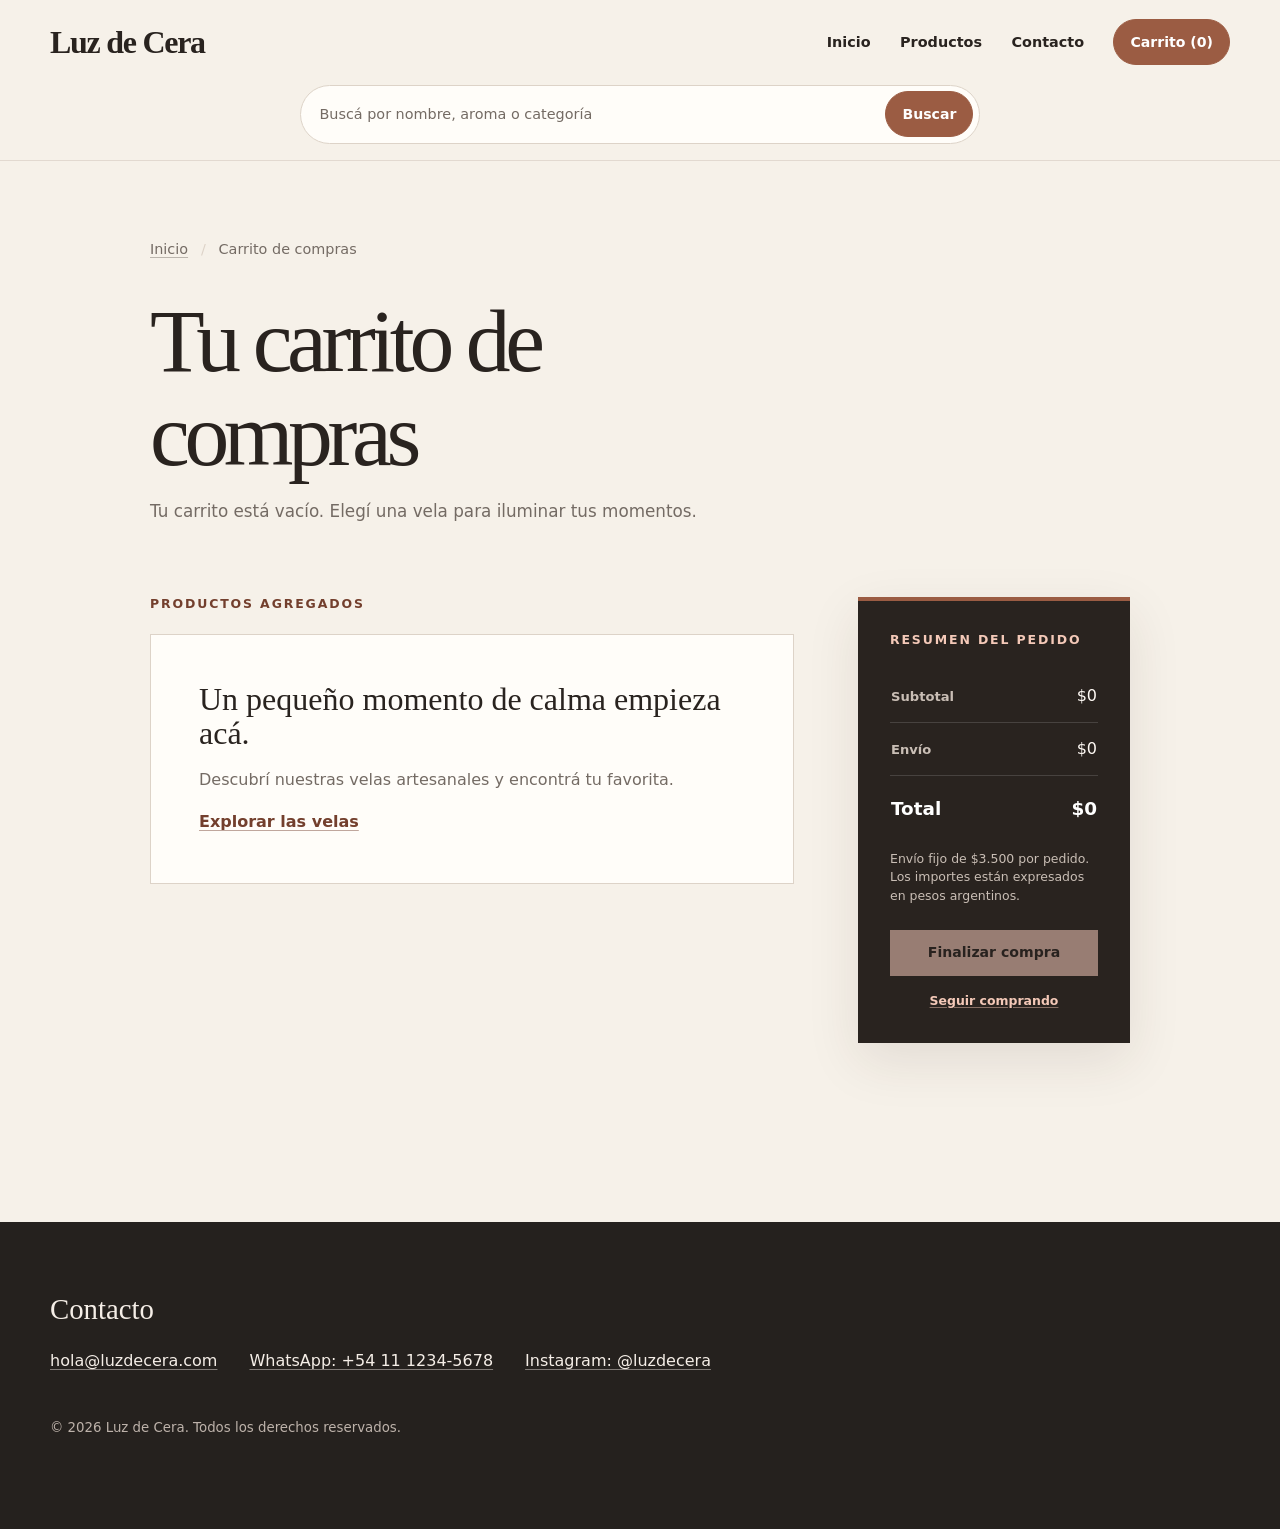
<file: carrito.html>
<!DOCTYPE html>
<html lang="es">
  <head>
    <meta charset="UTF-8">
    <meta name="viewport" content="width=device-width, initial-scale=1.0">
    <meta
      name="description"
      content="Carrito de compras de Luz de Cera con los productos seleccionados y el resumen del pedido."
    >
    <link rel="stylesheet" href="styles/comunes.css">
    <link rel="stylesheet" href="styles/carrito.css">
    <script src="js/carrito.js" type="module"></script>
    <title>Carrito de compras | Luz de Cera</title>
  </head>

  <body class="pagina-carrito">
    <header>
      <a href="index.html" aria-label="Ir al inicio de Luz de Cera">
        <strong>Luz de Cera</strong>
      </a>

      <nav aria-label="Navegación principal">
        <ul>
          <li><a href="index.html">Inicio</a></li>
          <li><a href="index.html#productos">Productos</a></li>
          <li><a href="contacto.html">Contacto</a></li>
          <li>
            <form action="carrito.html" method="get">
              <button type="submit" aria-current="page" data-contador-carrito>Carrito (0)</button>
            </form>
          </li>
        </ul>
      </nav>
      <form class="buscador" role="search" action="busqueda.html" method="get">
        <label class="solo-lectores" for="buscar-productos">Buscar productos</label>
        <input id="buscar-productos" type="search" name="q" placeholder="Buscá por nombre, aroma o categoría" maxlength="120">
        <button type="submit">Buscar</button>
      </form>
    </header>

    <main>
      <nav aria-label="Migas de pan">
        <ol>
          <li><a href="index.html">Inicio</a></li>
          <li aria-current="page">Carrito de compras</li>
        </ol>
      </nav>

      <h1>Tu carrito de compras</h1>
      <p id="cantidad-carrito" aria-live="polite">Cargando tu carrito…</p>
      <noscript><p>Activá JavaScript para administrar tu carrito.</p></noscript>

      <form id="formulario-carrito" action="carrito.html" method="get">
        <section aria-labelledby="titulo-productos-carrito">
          <h2 id="titulo-productos-carrito">Productos agregados</h2>

          <ul id="lista-carrito"></ul>
          <div id="carrito-vacio" hidden>
            <h3>Un pequeño momento de calma empieza acá.</h3>
            <p>Descubrí nuestras velas artesanales y encontrá tu favorita.</p>
            <a href="index.html#productos">Explorar las velas</a>
          </div>
          <p id="estado-carrito" role="status"></p>
        </section>
      </form>

      <section aria-labelledby="titulo-resumen">
        <h2 id="titulo-resumen">Resumen del pedido</h2>
        <table>
          <tbody>
            <tr>
              <th scope="row">Subtotal</th>
              <td id="subtotal-carrito">$0</td>
            </tr>
            <tr>
              <th scope="row">Envío</th>
              <td id="envio-carrito">$0</td>
            </tr>
            <tr>
              <th scope="row">Total</th>
              <td><strong id="total-carrito">$0</strong></td>
            </tr>
          </tbody>
        </table>
        <p>Envío fijo de $3.500 por pedido. Los importes están expresados en pesos argentinos.</p>

        <form id="formulario-compra" action="gracias.html" method="get">
          <button id="finalizar-compra" type="submit" disabled>Finalizar compra</button>
        </form>
        <p><a id="seguir-comprando" href="index.html#productos">Seguir comprando</a></p>
      </section>
    </main>

    <template id="producto-carrito">
      <li>
        <article>
          <h3><a></a></h3>
          <figure><img alt="" width="140" loading="lazy"></figure>
          <p>Precio unitario: <strong data-precio></strong></p>
          <p>
            <label>Cantidad</label>
            <input type="number" min="1" max="10" step="1" required>
          </p>
          <p>Subtotal: <strong data-subtotal></strong></p>
          <button type="button" data-quitar>Quitar producto</button>
        </article>
      </li>
    </template>

    <footer>
      <section aria-labelledby="titulo-contacto">
        <h2 id="titulo-contacto">Contacto</h2>
        <address>
          <ul>
            <li><a href="mailto:hola@luzdecera.com">hola@luzdecera.com</a></li>
            <li><a href="https://wa.me/541112345678">WhatsApp: +54 11 1234-5678</a></li>
            <li><a href="https://www.instagram.com/luzdecera">Instagram: @luzdecera</a></li>
          </ul>
        </address>
      </section>
      <p><small>&copy; 2026 Luz de Cera. Todos los derechos reservados.</small></p>
    </footer>
  </body>
</html>
</file>
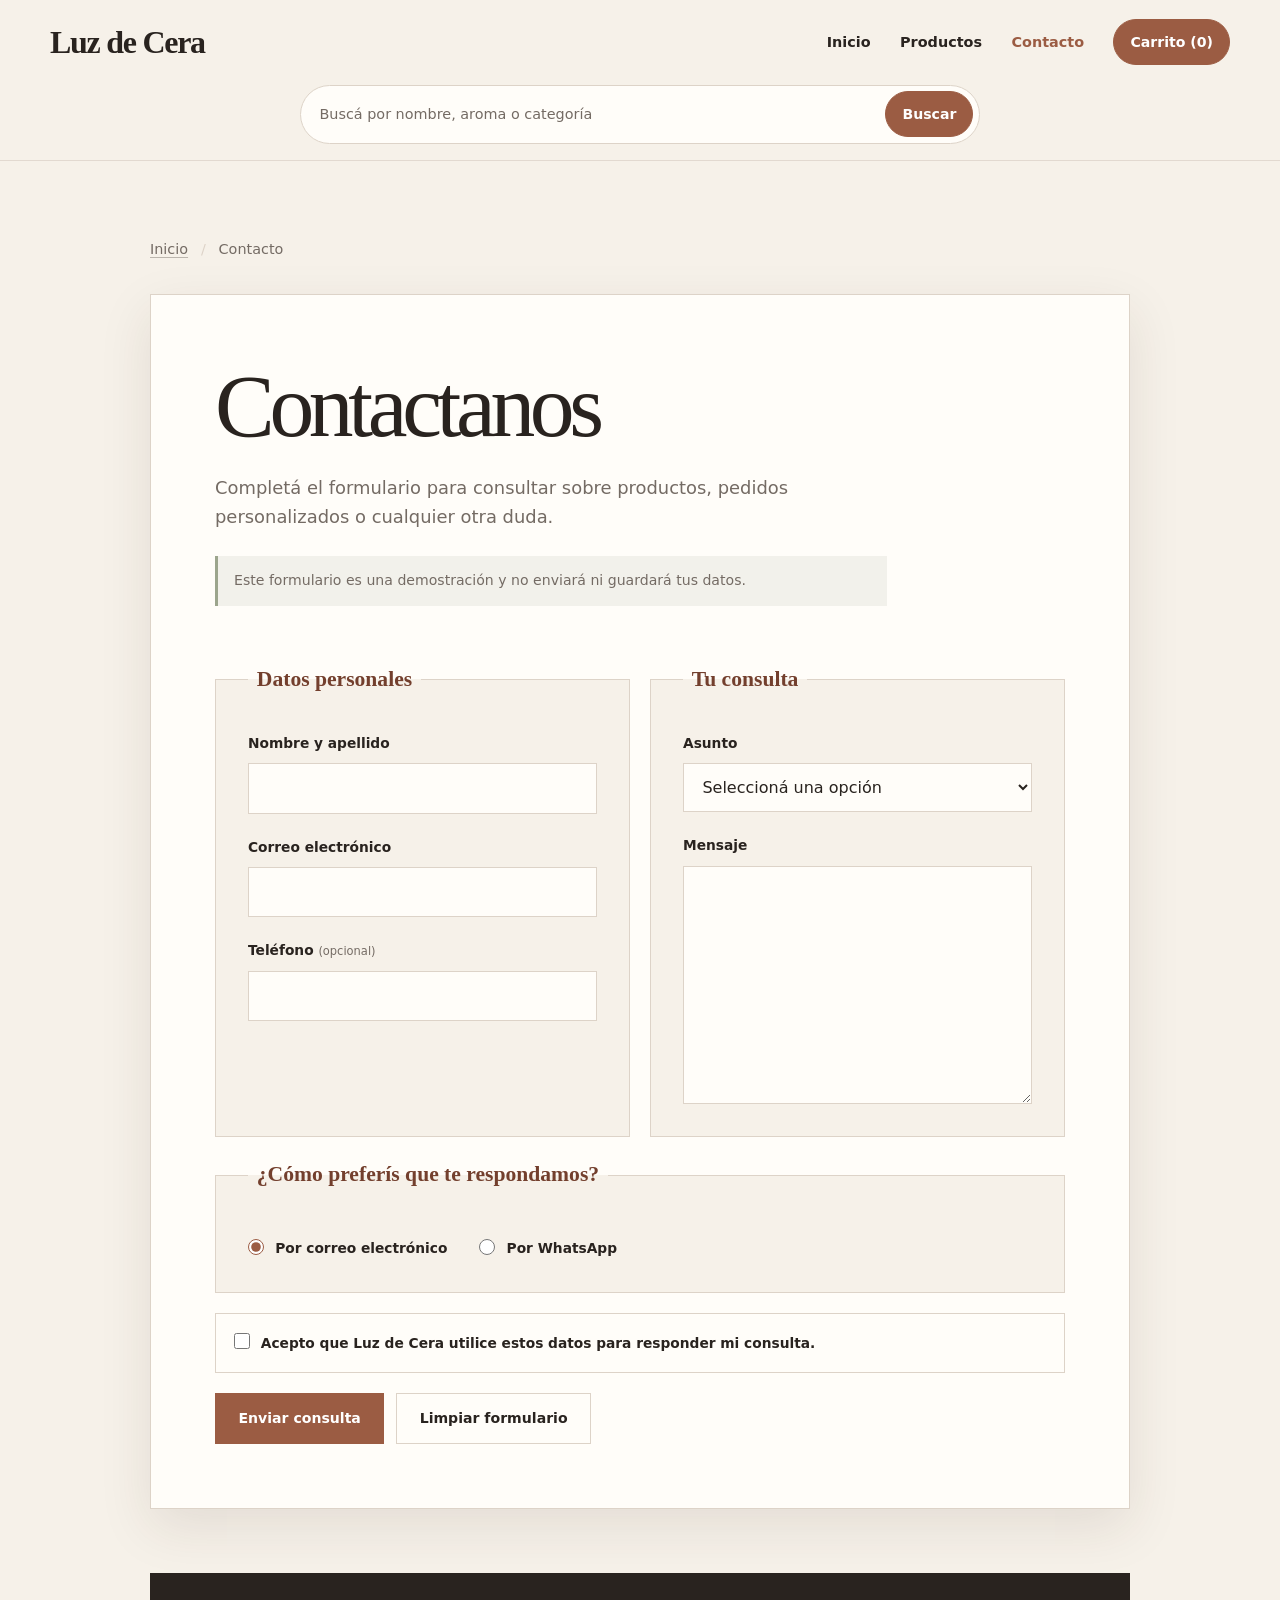
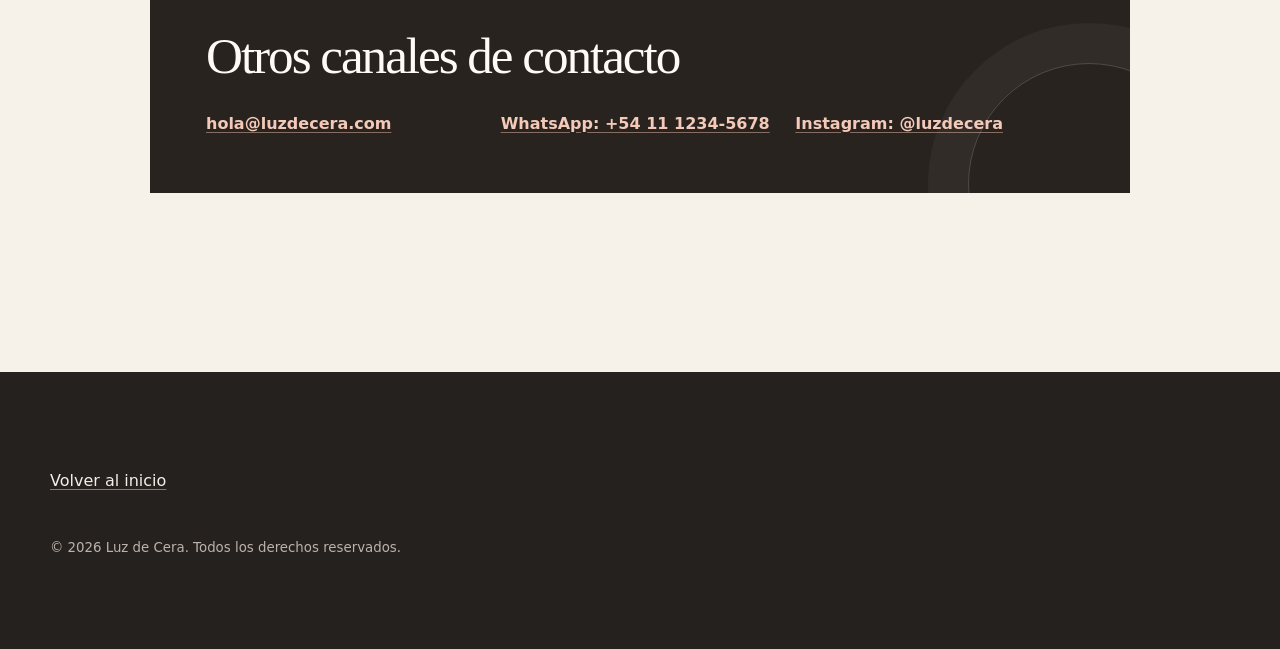
<file: contacto.html>
<!DOCTYPE html>
<html lang="es">
  <head>
    <meta charset="UTF-8">
    <meta name="viewport" content="width=device-width, initial-scale=1.0">
    <meta
      name="description"
      content="Formulario y canales de contacto de la tienda de velas artesanales Luz de Cera."
    >
    <link rel="stylesheet" href="styles/comunes.css">
    <link rel="stylesheet" href="styles/contacto.css">
    <script src="js/carrito-estado.js" type="module"></script>
    <title>Contacto | Luz de Cera</title>
  </head>

  <body class="pagina-contacto">
    <header>
      <a href="index.html" aria-label="Ir al inicio de Luz de Cera">
        <strong>Luz de Cera</strong>
      </a>

      <nav aria-label="Navegación principal">
        <ul>
          <li><a href="index.html">Inicio</a></li>
          <li><a href="index.html#productos">Productos</a></li>
          <li><a href="contacto.html" aria-current="page">Contacto</a></li>
          <li>
            <form action="carrito.html" method="get">
              <button type="submit" data-contador-carrito>Carrito (0)</button>
            </form>
          </li>
        </ul>
      </nav>
      <form class="buscador" role="search" action="busqueda.html" method="get">
        <label class="solo-lectores" for="buscar-productos">Buscar productos</label>
        <input id="buscar-productos" type="search" name="q" placeholder="Buscá por nombre, aroma o categoría" maxlength="120">
        <button type="submit">Buscar</button>
      </form>
    </header>

    <main>
      <nav aria-label="Migas de pan">
        <ol>
          <li><a href="index.html">Inicio</a></li>
          <li aria-current="page">Contacto</li>
        </ol>
      </nav>

      <section aria-labelledby="titulo-contacto">
        <h1 id="titulo-contacto">Contactanos</h1>
        <p>
          Completá el formulario para consultar sobre productos, pedidos
          personalizados o cualquier otra duda.
        </p>
        <p id="aviso-formulario">
          Este formulario es una demostración y no enviará ni guardará tus datos.
        </p>

        <form id="formulario-contacto" action="#formulario-contacto" method="get" aria-describedby="aviso-formulario">
          <fieldset>
            <legend>Datos personales</legend>

            <p>
              <label>
                Nombre y apellido
                <input
                  type="text"
                  name="nombre"
                  autocomplete="name"
                  minlength="2"
                  maxlength="80"
                  required
                >
              </label>
            </p>

            <p>
              <label
                >Correo electrónico
                <input
                  type="email"
                  name="correo"
                  autocomplete="email"
                  maxlength="120"
                  required
                >
              </label>
            </p>

            <p>
              <label
                >Teléfono <small>(opcional)</small>
                <input
                  type="tel"
                  name="telefono"
                  autocomplete="tel"
                  maxlength="30"
                >
              </label>
            </p>
          </fieldset>

          <fieldset>
            <legend>Tu consulta</legend>

            <p>
              <label for="asunto">Asunto</label>
              <select id="asunto" name="asunto" required>
                <option value="" selected disabled>Seleccioná una opción</option>
                <option value="producto">Consulta sobre un producto</option>
                <option value="pedido">Estado de un pedido</option>
                <option value="personalizado">Pedido personalizado</option>
                <option value="mayorista">Compra mayorista</option>
                <option value="otro">Otro</option>
              </select>
            </p>

            <p>
              <label for="mensaje">Mensaje</label>
              <textarea
                id="mensaje"
                name="mensaje"
                rows="8"
                minlength="10"
                maxlength="1000"
                required
              ></textarea>
            </p>
          </fieldset>

          <fieldset>
            <legend>¿Cómo preferís que te respondamos?</legend>

            <label>
              <input type="radio" name="respuesta" value="correo" checked>
              Por correo electrónico
            </label>

            <label>
              <input type="radio" name="respuesta" value="whatsapp">
              Por WhatsApp
            </label>
          </fieldset>

          <p>
            <label>
              <input type="checkbox" name="acepta-contacto" required>
              Acepto que Luz de Cera utilice estos datos para responder mi consulta.
            </label>
          </p>

          <p>
            <button type="submit">Enviar consulta</button>
            <button type="reset">Limpiar formulario</button>
          </p>
        </form>
      </section>

      <section aria-labelledby="titulo-otros-canales">
        <h2 id="titulo-otros-canales">Otros canales de contacto</h2>
        <address>
          <ul>
            <li><a href="mailto:hola@luzdecera.com">hola@luzdecera.com</a></li>
            <li><a href="https://wa.me/541112345678">WhatsApp: +54 11 1234-5678</a></li>
            <li><a href="https://www.instagram.com/luzdecera">Instagram: @luzdecera</a></li>
          </ul>
        </address>
      </section>
    </main>

    <footer>
      <nav aria-label="Navegación del pie de página">
        <a href="index.html">Volver al inicio</a>
      </nav>
      <p><small>&copy; 2026 Luz de Cera. Todos los derechos reservados.</small></p>
    </footer>
  </body>
</html>
</file>
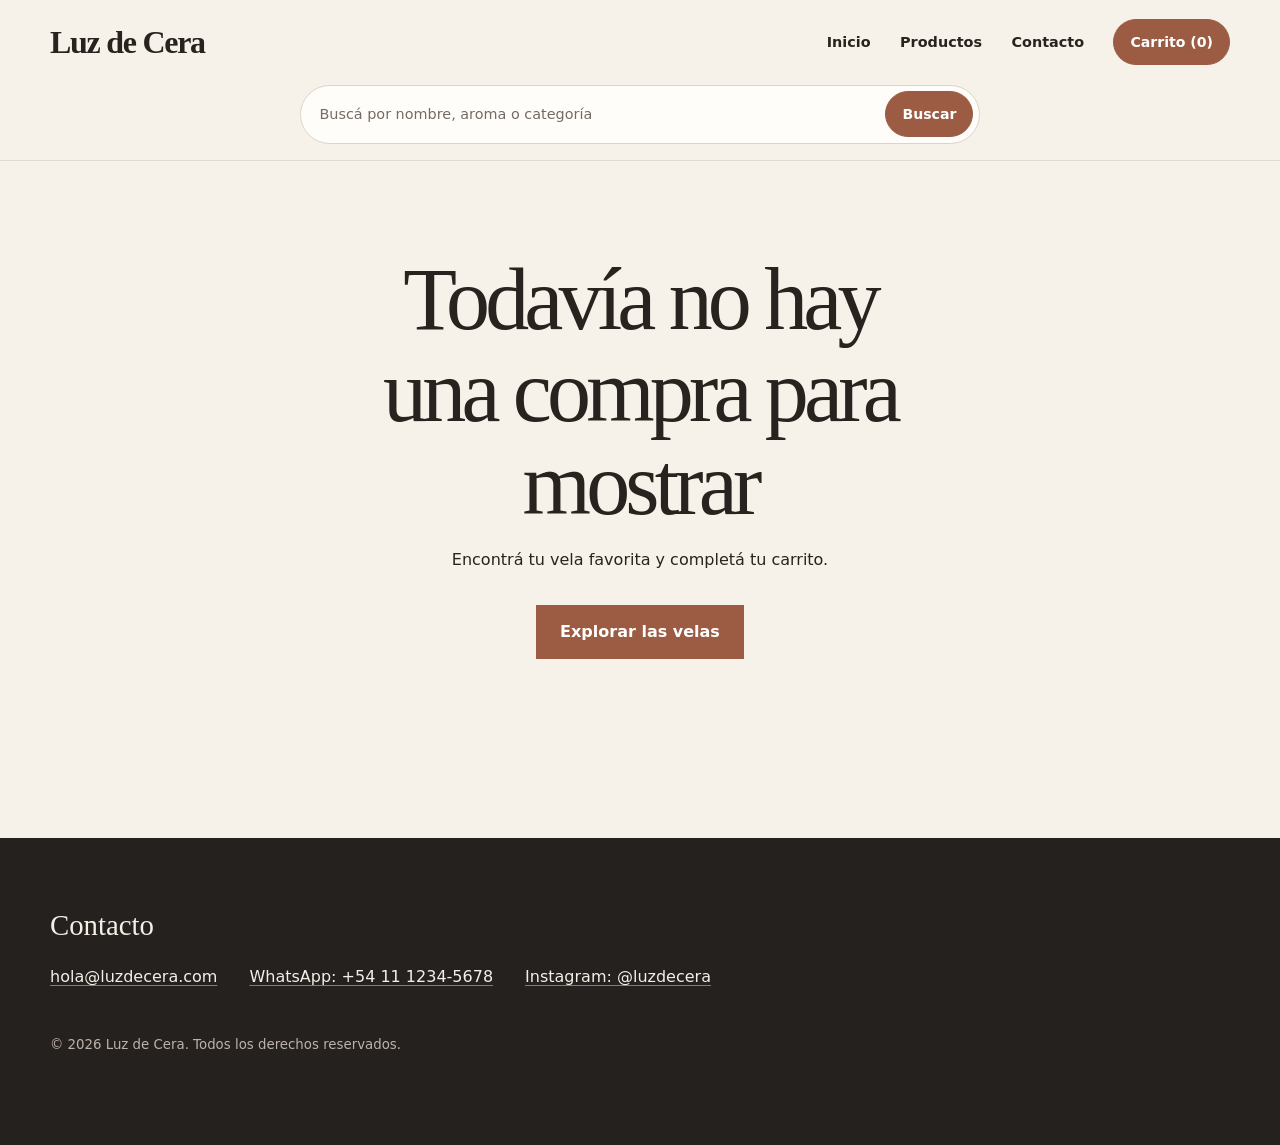
<file: gracias.html>
<!DOCTYPE html>
<html lang="es">
  <head>
    <meta charset="UTF-8">
    <meta name="viewport" content="width=device-width, initial-scale=1.0">
    <meta name="description" content="Gracias por elegir las velas artesanales de Luz de Cera.">
    <link rel="stylesheet" href="styles/comunes.css">
    <link rel="stylesheet" href="styles/gracias.css">
    <script src="js/gracias.js" type="module"></script>
    <title>Gracias por tu compra | Luz de Cera</title>
  </head>
  <body class="pagina-gracias">
    <header>
      <a href="index.html" aria-label="Ir al inicio de Luz de Cera"><strong>Luz de Cera</strong></a>
      <nav aria-label="Navegación principal">
        <ul>
          <li><a href="index.html">Inicio</a></li>
          <li><a href="index.html#productos">Productos</a></li>
          <li><a href="contacto.html">Contacto</a></li>
          <li>
            <form action="carrito.html" method="get">
              <button type="submit" data-contador-carrito>Carrito (0)</button>
            </form>
          </li>
        </ul>
      </nav>
      <form class="buscador" role="search" action="busqueda.html" method="get">
        <label class="solo-lectores" for="buscar-productos">Buscar productos</label>
        <input id="buscar-productos" type="search" name="q" placeholder="Buscá por nombre, aroma o categoría" maxlength="120">
        <button type="submit">Buscar</button>
      </form>
    </header>
    <main>
      <noscript><p>Activá JavaScript para ver el resumen de tu compra.</p></noscript>
      <section id="compra-completada" aria-labelledby="titulo-gracias" hidden>
        <span class="sello-compra" aria-hidden="true">✓</span>
        <p class="etiqueta-gracias">Hecho a mano, elegido por vos</p>
        <h1 id="titulo-gracias">¡Gracias por tu compra!</h1>
        <p class="mensaje-gracias">Que esta pequeña luz llene tus días de calma.<br>Gracias por elegir Luz de Cera.</p>
        <section class="resumen-compra" aria-labelledby="titulo-compra">
          <h2 id="titulo-compra">Tu compra</h2>
          <p id="fecha-compra"></p>
          <ul id="productos-compra"></ul>
          <dl>
            <div><dt>Subtotal</dt><dd id="subtotal-compra"></dd></div>
            <div><dt>Envío</dt><dd id="envio-compra"></dd></div>
            <div class="total-compra"><dt>Total</dt><dd id="total-compra"></dd></div>
          </dl>
        </section>
        <p class="nota-compra">Compra de demostración: no se realizó ningún cobro.</p>
        <a class="volver-tienda" href="index.html#productos">Volver a la tienda <span aria-hidden="true">→</span></a>
      </section>
      <section id="sin-compra" hidden>
        <h1>Todavía no hay una compra para mostrar</h1>
        <p>Encontrá tu vela favorita y completá tu carrito.</p>
        <a class="volver-tienda" href="index.html#productos">Explorar las velas</a>
      </section>
    </main>
    <footer>
      <h2>Contacto</h2>
      <address>
        <ul>
          <li><a href="mailto:hola@luzdecera.com">hola@luzdecera.com</a></li>
          <li><a href="https://wa.me/541112345678">WhatsApp: +54 11 1234-5678</a></li>
          <li><a href="https://www.instagram.com/luzdecera">Instagram: @luzdecera</a></li>
        </ul>
      </address>
      <p><small>&copy; 2026 Luz de Cera. Todos los derechos reservados.</small></p>
    </footer>
  </body>
</html>
</file>
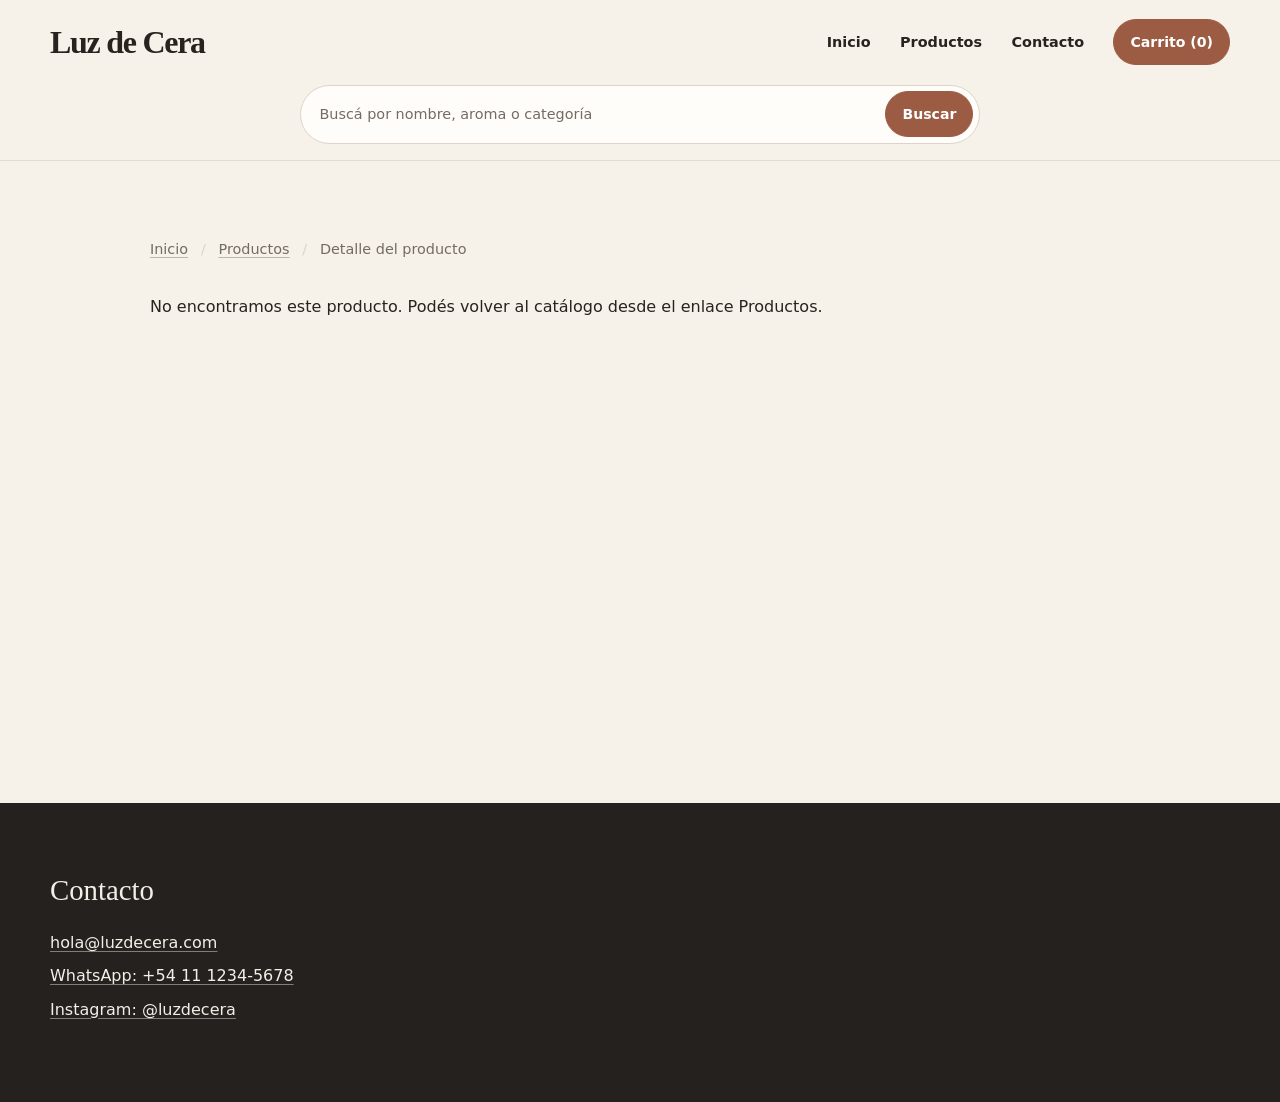
<file: producto.html>
<!DOCTYPE html>
<html lang="es">
  <head>
    <meta charset="UTF-8">
    <meta name="viewport" content="width=device-width, initial-scale=1.0">
    <meta name="description" content="Descubrí las velas artesanales de Luz de Cera.">
    <link rel="stylesheet" href="styles/comunes.css">
    <link rel="stylesheet" href="styles/producto.css">
    <script src="js/producto.js" type="module"></script>
    <title>Producto | Luz de Cera</title>
  </head>
  <body class="pagina-producto">
    <header>
      <a href="index.html"><strong>Luz de Cera</strong></a>
      <nav aria-label="Navegación principal">
        <ul>
          <li><a href="index.html">Inicio</a></li>
          <li><a href="index.html#productos">Productos</a></li>
          <li><a href="contacto.html">Contacto</a></li>
          <li>
            <form action="carrito.html" method="get">
              <button type="submit" data-contador-carrito>Carrito (0)</button>
            </form>
          </li>
        </ul>
      </nav>
      <form class="buscador" role="search" action="busqueda.html" method="get">
        <label class="solo-lectores" for="buscar-productos">Buscar productos</label>
        <input id="buscar-productos" type="search" name="q" placeholder="Buscá por nombre, aroma o categoría" maxlength="120">
        <button type="submit">Buscar</button>
      </form>
    </header>
    <main>
      <nav aria-label="Migas de pan">
        <ol>
          <li><a href="index.html">Inicio</a></li>
          <li><a id="categoria-producto" href="index.html#productos">Productos</a></li>
          <li id="miga-producto" aria-current="page">Detalle del producto</li>
        </ol>
      </nav>
      <p id="estado-producto" role="status">Cargando producto…</p>
      <button id="reintentar-producto" type="button" hidden>Reintentar</button>
      <noscript><p>Activá JavaScript para consultar este producto.</p></noscript>
      <article id="detalle-producto" aria-busy="true" hidden>
        <h1 id="nombre-producto"></h1>
        <section aria-labelledby="titulo-fotos">
          <h2 id="titulo-fotos">Fotos</h2>
          <figure>
            <img id="imagen-producto" alt="" width="220">
            <figcaption id="credito-producto" hidden></figcaption>
          </figure>
        </section>
        <section aria-labelledby="titulo-descripcion">
          <h2 id="titulo-descripcion">Descripción</h2>
          <p id="descripcion-producto"></p>
          <dl>
            <dt>Precio</dt>
            <dd><strong id="precio-producto"></strong></dd>
            <dt>Disponibilidad</dt>
            <dd id="disponibilidad-producto"></dd>
          </dl>
        </section>
        <form id="agregar-producto" action="carrito.html" method="get">
          <input id="id-producto" type="hidden" name="producto">
          <label for="cantidad-producto">Cantidad</label>
          <input id="cantidad-producto" name="cantidad" type="number" min="1" max="10" value="1" required>
          <button type="submit">Agregar al carrito</button>
          <p id="estado-agregar" role="status"></p>
        </form>
        <p><a id="whatsapp-producto">Pedir por WhatsApp</a></p>
        <p><a id="volver-categoria" href="index.html#productos">Volver a los productos</a></p>
      </article>
    </main>
    <footer id="contacto">
      <h2>Contacto</h2>
      <address>
        <p><a href="mailto:hola@luzdecera.com">hola@luzdecera.com</a></p>
        <p><a href="https://wa.me/541112345678">WhatsApp: +54 11 1234-5678</a></p>
        <p><a href="https://www.instagram.com/luzdecera">Instagram: @luzdecera</a></p>
      </address>
    </footer>
  </body>
</html>
</file>
<file: styles/comunes.css>
:root {
  color-scheme: light;
  --color-canvas: #f6f1e9;
  --color-surface: #fffdf9;
  --color-ink: #29231f;
  --color-muted: #746b64;
  --color-accent: #9b5c43;
  --color-accent-dark: #733f2d;
  --color-sage: #9ca58d;
  --color-line: #ddd3c8;
  --color-footer: #25211e;
  --font-display: "Iowan Old Style", "Palatino Linotype", Palatino, Georgia, serif;
  --font-body: Inter, ui-sans-serif, system-ui, -apple-system, BlinkMacSystemFont, "Segoe UI", sans-serif;
  --shadow-soft: 0 18px 50px rgb(62 44 32 / 10%);
}

* {
  box-sizing: border-box;
}

[hidden] {
  display: none !important;
}

button:disabled {
  opacity: 0.55;
  cursor: not-allowed;
  transform: none;
}

.estado-agregar {
  color: var(--color-accent-dark);
  font-size: 0.85rem;
}

.estado-agregar:empty {
  display: none;
}

html {
  scroll-behavior: smooth;
}

body {
  margin: 0;
  background: var(--color-canvas);
  color: var(--color-ink);
  font-family: var(--font-body);
  font-size: 1rem;
  line-height: 1.65;
}

img {
  display: block;
  max-width: 100%;
}

a {
  color: inherit;
  text-decoration-color: color-mix(in srgb, currentColor 45%, transparent);
  text-underline-offset: 0.2em;
  transition: color 160ms ease, text-decoration-color 160ms ease;
}

a:hover {
  color: var(--color-accent);
  text-decoration-color: currentColor;
}

button,
input,
select,
textarea {
  font: inherit;
}

button {
  border: 1px solid var(--color-accent);
  border-radius: 999px;
  padding: 0.65rem 1rem;
  background: var(--color-accent);
  color: #fff;
  cursor: pointer;
  font-size: 0.88rem;
  font-weight: 700;
  transition: background 160ms ease, border-color 160ms ease, transform 160ms ease;
}

button:hover {
  border-color: var(--color-accent-dark);
  background: var(--color-accent-dark);
  transform: translateY(-1px);
}

a:focus-visible,
button:focus-visible,
input:focus-visible,
select:focus-visible,
textarea:focus-visible {
  outline: 3px solid color-mix(in srgb, var(--color-accent) 45%, transparent);
  outline-offset: 3px;
}

header {
  position: sticky;
  z-index: 10;
  top: 0;
  display: grid;
  grid-template-columns: auto 1fr;
  align-items: center;
  gap: 1rem 2rem;
  padding: 1rem max(1.25rem, calc((100vw - 1180px) / 2));
  border-bottom: 1px solid rgb(117 93 75 / 16%);
  background: rgb(246 241 233 / 92%);
  backdrop-filter: blur(14px);
}

header > a {
  text-decoration: none;
}

header > a strong {
  font-family: var(--font-display);
  font-size: clamp(1.5rem, 3vw, 2rem);
  font-weight: 600;
  letter-spacing: -0.04em;
}

header nav {
  justify-self: end;
}

header nav ul {
  display: flex;
  flex-wrap: wrap;
  align-items: center;
  justify-content: flex-end;
  gap: clamp(0.8rem, 2.3vw, 2rem);
  margin: 0;
  padding: 0;
  list-style: none;
}

header nav a {
  text-decoration: none;
  font-size: 0.9rem;
  font-weight: 650;
}

header nav a[aria-current="page"] {
  color: var(--color-accent);
}

header nav form {
  margin: 0;
}

header nav button {
  white-space: nowrap;
}

.solo-lectores {
  position: absolute;
  width: 1px;
  height: 1px;
  padding: 0;
  overflow: hidden;
  clip-path: inset(50%);
  white-space: nowrap;
}

.buscador {
  display: flex;
  grid-column: 1 / -1;
  justify-self: center;
  gap: 0.5rem;
  width: min(100%, 680px);
  margin: 0;
  padding: 0.35rem;
  border: 1px solid var(--color-line);
  border-radius: 999px;
  background: var(--color-surface);
}

.buscador input {
  flex: 1;
  min-width: 0;
  width: 100%;
  padding: 0.55rem 0.8rem;
  border: 0;
  border-radius: 999px;
  background: transparent;
  color: var(--color-ink);
  font-size: 0.9rem;
}

.buscador input::placeholder {
  color: var(--color-muted);
}

.buscador button {
  flex-shrink: 0;
}

body:not(.pagina-inicio) main {
  width: min(100% - 2.5rem, 980px);
  min-height: 60vh;
  margin-inline: auto;
  padding-block: clamp(2.5rem, 6vw, 5rem);
}

body:not(.pagina-inicio) main > nav:first-child {
  margin-bottom: 2rem;
  color: var(--color-muted);
  font-size: 0.9rem;
}

body:not(.pagina-inicio) main > nav:first-child ol {
  display: flex;
  flex-wrap: wrap;
  gap: 0.35rem 0.8rem;
  margin: 0;
  padding: 0;
  list-style: none;
}

body:not(.pagina-inicio) main > nav:first-child li:not(:last-child)::after {
  margin-left: 0.8rem;
  content: "/";
  color: var(--color-line);
}

h1,
h2,
h3,
h4 {
  font-family: var(--font-display);
  line-height: 1.05;
}

footer {
  margin-top: clamp(4rem, 8vw, 7rem);
  padding: clamp(2.5rem, 6vw, 4.5rem) max(1.25rem, calc((100vw - 1180px) / 2));
  background: var(--color-footer);
  color: #f5eee7;
}

footer h2 {
  margin-top: 0;
  font-size: 1.8rem;
  font-weight: 500;
}

footer address {
  font-style: normal;
}

footer address ul {
  display: flex;
  flex-wrap: wrap;
  gap: 0.75rem 2rem;
  padding: 0;
  list-style: none;
}

footer address p {
  margin-block: 0.45rem;
}

footer nav {
  margin-top: 1.5rem;
}

footer > p:last-child {
  margin-top: 2.5rem;
  color: #bdb2aa;
}

@media (max-width: 820px) {
  header {
    position: static;
    grid-template-columns: 1fr;
    justify-items: center;
    gap: 0.75rem;
  }

  header nav {
    justify-self: stretch;
  }

  header nav ul {
    justify-content: center;
  }
}

@media (max-width: 560px) {
  header {
    padding-block: 0.75rem 1rem;
  }

  header nav ul {
    gap: 0.55rem 1rem;
  }

  header nav a {
    font-size: 0.8rem;
  }

  header nav button {
    padding: 0.5rem 0.75rem;
    font-size: 0.78rem;
  }

  footer address ul {
    display: grid;
  }
}

@media (prefers-reduced-motion: reduce) {
  html {
    scroll-behavior: auto;
  }

  *,
  *::before,
  *::after {
    transition-duration: 0.01ms !important;
  }
}
</file>
<file: styles/carrito.css>
.pagina-carrito main {
  display: grid;
  grid-template-columns: minmax(0, 1fr) minmax(17rem, 0.38fr);
  gap: 0 clamp(2rem, 5vw, 4.5rem);
  width: min(100% - 2.5rem, 1180px);
}

.pagina-carrito main > nav:first-child,
.pagina-carrito main > h1,
.pagina-carrito main > h1 + p {
  grid-column: 1 / -1;
}

.pagina-carrito main > nav:first-child {
  margin-bottom: clamp(2rem, 5vw, 3.5rem);
}

.pagina-carrito main > h1 {
  max-width: 11ch;
  margin: 0;
  font-size: clamp(3.25rem, 7vw, 6rem);
  font-weight: 500;
  letter-spacing: -0.06em;
}

.pagina-carrito main > h1 + p {
  margin: 1rem 0 clamp(2.5rem, 6vw, 4.5rem);
  color: var(--color-muted);
  font-size: 1.05rem;
}

.pagina-carrito main > form {
  min-width: 0;
}

.pagina-carrito main > form > section > h2,
.pagina-carrito main > section:last-child > h2 {
  margin: 0 0 1.5rem;
  color: var(--color-accent-dark);
  font-family: var(--font-body);
  font-size: 0.78rem;
  font-weight: 800;
  letter-spacing: 0.15em;
  text-transform: uppercase;
}

.pagina-carrito main > form ul {
  display: grid;
  gap: 1rem;
  margin: 0;
  padding: 0;
  list-style: none;
}

.pagina-carrito main > form article {
  display: grid;
  grid-template-columns: 8rem minmax(0, 1fr) auto;
  align-items: start;
  gap: 0.35rem 1.5rem;
  padding: 1.25rem;
  border: 1px solid var(--color-line);
  background: var(--color-surface);
}

.pagina-carrito main > form article h3 {
  grid-column: 2;
  grid-row: 1;
  margin: 0 0 0.35rem;
  font-size: clamp(1.45rem, 3vw, 2rem);
  font-weight: 500;
  letter-spacing: -0.035em;
}

.pagina-carrito main > form article h3 a {
  text-decoration: none;
}

.pagina-carrito main > form article figure {
  grid-column: 1;
  grid-row: 1 / span 4;
  margin: 0;
  overflow: hidden;
  background: #e5ddd2;
}

.pagina-carrito main > form article figure img {
  width: 100%;
  aspect-ratio: 1;
  object-fit: cover;
  filter: saturate(0.88) contrast(0.97);
}

.pagina-carrito main > form article figcaption {
  padding: 0.5rem 0.6rem;
  color: var(--color-muted);
  font-size: 0.65rem;
  line-height: 1.35;
}

.pagina-carrito main > form article > p {
  grid-column: 2;
  margin: 0;
  color: var(--color-muted);
  font-size: 0.86rem;
}

.pagina-carrito main > form article > p strong {
  color: var(--color-ink);
}

.pagina-carrito main > form article > p:nth-of-type(2) {
  display: flex;
  align-items: center;
  gap: 0.65rem;
  margin-block: 0.3rem;
}

.pagina-carrito main > form article input[type="number"] {
  width: 4.5rem;
  padding: 0.45rem 0.5rem;
  border: 1px solid var(--color-line);
  border-radius: 0;
  background: var(--color-canvas);
  color: var(--color-ink);
  text-align: center;
}

.pagina-carrito main > form article > button {
  grid-column: 3;
  grid-row: 1;
  border-color: var(--color-line);
  border-radius: 0;
  padding: 0.5rem 0.7rem;
  background: transparent;
  color: var(--color-muted);
  font-size: 0.72rem;
}

.pagina-carrito main > form article > button:hover {
  border-color: var(--color-accent);
  color: var(--color-accent-dark);
}

.pagina-carrito main > form > section > p:last-child {
  margin: 1.25rem 0 0;
}

.pagina-carrito main > form > section > p:last-child button {
  border-radius: 0;
  padding: 0.75rem 1.25rem;
}

.pagina-carrito main > section:last-child {
  position: sticky;
  top: 10rem;
  align-self: start;
  padding: clamp(1.5rem, 3vw, 2rem);
  border-top: 4px solid var(--color-accent);
  background: var(--color-ink);
  color: #fffaf5;
  box-shadow: var(--shadow-soft);
}

.pagina-carrito main > section:last-child > h2 {
  color: #f4c9b8;
}

.pagina-carrito main > section:last-child table {
  width: 100%;
  border-collapse: collapse;
  font-variant-numeric: tabular-nums;
}

.pagina-carrito main > section:last-child th,
.pagina-carrito main > section:last-child td {
  padding-block: 0.8rem;
  border-bottom: 1px solid rgb(255 255 255 / 14%);
}

.pagina-carrito main > section:last-child th {
  color: #c9beb5;
  text-align: left;
  font-size: 0.82rem;
  font-weight: 600;
}

.pagina-carrito main > section:last-child td {
  text-align: right;
}

.pagina-carrito main > section:last-child tr:last-child th,
.pagina-carrito main > section:last-child tr:last-child td {
  padding-top: 1.1rem;
  border-bottom: 0;
  color: #fff;
  font-size: 1.15rem;
}

.pagina-carrito main > section:last-child > p {
  color: #c9beb5;
  font-size: 0.78rem;
  line-height: 1.5;
}

.pagina-carrito main > section:last-child > form {
  margin-top: 1.5rem;
}

.pagina-carrito main > section:last-child > form button {
  width: 100%;
  border-color: #f4c9b8;
  border-radius: 0;
  background: #f4c9b8;
  color: var(--color-ink);
}

.pagina-carrito main > section:last-child > form button:hover {
  border-color: #fff;
  background: #fff;
}

.pagina-carrito main > section:last-child > p:last-child {
  margin: 1rem 0 0;
  text-align: center;
}

.pagina-carrito main > section:last-child > p:last-child a {
  color: #f4c9b8;
  font-weight: 700;
}

#carrito-vacio {
  padding: clamp(1.5rem, 4vw, 3rem);
  border: 1px solid var(--color-line);
  background: var(--color-surface);
}

#carrito-vacio h3 {
  margin: 0;
  font-size: 2rem;
  font-weight: 500;
}

#carrito-vacio p,
#estado-carrito {
  color: var(--color-muted);
}

#carrito-vacio a {
  color: var(--color-accent-dark);
  font-weight: 700;
}

#estado-carrito:empty {
  display: none;
}

@media (max-width: 900px) {
  .pagina-carrito main {
    grid-template-columns: 1fr;
  }

  .pagina-carrito main > nav:first-child,
  .pagina-carrito main > h1,
  .pagina-carrito main > h1 + p {
    grid-column: auto;
  }

  .pagina-carrito main > section:last-child {
    position: static;
    margin-top: 3rem;
  }
}

@media (max-width: 620px) {
  .pagina-carrito main {
    width: min(100% - 1.5rem, 1180px);
    padding-top: 2rem;
  }

  .pagina-carrito main > h1 {
    font-size: clamp(3rem, 15vw, 4.25rem);
  }

  .pagina-carrito main > form article {
    grid-template-columns: 5.5rem minmax(0, 1fr);
    gap: 0.75rem 1rem;
    padding: 1rem;
  }

  .pagina-carrito main > form article figure {
    grid-column: 1;
    grid-row: 1;
  }

  .pagina-carrito main > form article figcaption {
    display: none;
  }

  .pagina-carrito main > form article h3 {
    grid-column: 2;
    align-self: center;
    margin: 0;
  }

  .pagina-carrito main > form article > p,
  .pagina-carrito main > form article > button {
    grid-column: 1 / -1;
    grid-row: auto;
  }

  .pagina-carrito main > form article > button {
    margin-top: 0.25rem;
  }
}
</file>
<file: styles/contacto.css>
.pagina-contacto main {
  width: min(100% - 2.5rem, 1080px);
}

.pagina-contacto main > section:first-of-type {
  padding: clamp(2rem, 5vw, 4.5rem);
  border: 1px solid var(--color-line);
  background: var(--color-surface);
  box-shadow: var(--shadow-soft);
}

.pagina-contacto main > section:first-of-type > h1 {
  max-width: 10ch;
  margin: 0 0 1.25rem;
  font-size: clamp(3.25rem, 7vw, 6rem);
  font-weight: 500;
  letter-spacing: -0.06em;
}

.pagina-contacto main > section:first-of-type > p {
  max-width: 42rem;
  color: var(--color-muted);
  font-size: clamp(1rem, 1.8vw, 1.12rem);
}

.pagina-contacto #aviso-formulario {
  margin-block: 1.5rem 0;
  padding: 0.85rem 1rem;
  border-left: 3px solid var(--color-sage);
  background: color-mix(in srgb, var(--color-sage) 13%, transparent);
  font-size: 0.88rem;
}

.pagina-contacto #formulario-contacto {
  display: grid;
  grid-template-columns: repeat(2, minmax(0, 1fr));
  gap: 1.25rem;
  margin-top: clamp(2rem, 5vw, 3.5rem);
}

.pagina-contacto #formulario-contacto fieldset {
  min-width: 0;
  margin: 0;
  padding: clamp(1.25rem, 3vw, 2rem);
  border: 1px solid var(--color-line);
  background: var(--color-canvas);
}

.pagina-contacto #formulario-contacto fieldset:nth-of-type(3),
.pagina-contacto #formulario-contacto > p {
  grid-column: 1 / -1;
}

.pagina-contacto #formulario-contacto legend {
  padding-inline: 0.55rem;
  color: var(--color-accent-dark);
  font-family: var(--font-display);
  font-size: 1.35rem;
  font-weight: 600;
}

.pagina-contacto #formulario-contacto fieldset p {
  margin-block: 0 1.25rem;
}

.pagina-contacto #formulario-contacto fieldset p:last-child {
  margin-bottom: 0;
}

.pagina-contacto #formulario-contacto label {
  color: var(--color-ink);
  font-size: 0.86rem;
  font-weight: 750;
}

.pagina-contacto #formulario-contacto label small {
  color: var(--color-muted);
  font-weight: 500;
}

.pagina-contacto #formulario-contacto input:not([type="radio"]):not([type="checkbox"]),
.pagina-contacto #formulario-contacto select,
.pagina-contacto #formulario-contacto textarea {
  display: block;
  width: 100%;
  margin-top: 0.45rem;
  padding: 0.8rem 0.9rem;
  border: 1px solid var(--color-line);
  border-radius: 0;
  background: var(--color-surface);
  color: var(--color-ink);
  transition: border-color 160ms ease, box-shadow 160ms ease;
}

.pagina-contacto #formulario-contacto textarea {
  min-height: 10rem;
  resize: vertical;
}

.pagina-contacto #formulario-contacto input:hover,
.pagina-contacto #formulario-contacto select:hover,
.pagina-contacto #formulario-contacto textarea:hover {
  border-color: var(--color-sage);
}

.pagina-contacto #formulario-contacto fieldset:nth-of-type(3) {
  display: flex;
  flex-wrap: wrap;
  gap: 0.75rem 2rem;
}

.pagina-contacto #formulario-contacto fieldset:nth-of-type(3) legend {
  margin-bottom: 0.75rem;
}

.pagina-contacto #formulario-contacto input[type="radio"],
.pagina-contacto #formulario-contacto input[type="checkbox"] {
  width: 1rem;
  height: 1rem;
  margin: 0 0.4rem 0 0;
  accent-color: var(--color-accent);
  vertical-align: -0.12rem;
}

.pagina-contacto #formulario-contacto > p {
  margin: 0;
}

.pagina-contacto #formulario-contacto > p:first-of-type {
  padding: 1rem 1.1rem;
  border: 1px solid var(--color-line);
}

.pagina-contacto #formulario-contacto > p:last-child {
  display: flex;
  flex-wrap: wrap;
  gap: 0.75rem;
}

.pagina-contacto #formulario-contacto > p:last-child button {
  min-width: 10rem;
  border-radius: 0;
  padding: 0.8rem 1.4rem;
}

.pagina-contacto #formulario-contacto button[type="reset"] {
  border-color: var(--color-line);
  background: transparent;
  color: var(--color-ink);
}

.pagina-contacto #formulario-contacto button[type="reset"]:hover {
  border-color: var(--color-accent);
  color: var(--color-accent-dark);
}

.pagina-contacto main > section:last-child {
  position: relative;
  margin-top: clamp(2rem, 5vw, 4rem);
  padding: clamp(2rem, 5vw, 3.5rem);
  overflow: hidden;
  background: var(--color-ink);
  color: #fffaf5;
}

.pagina-contacto main > section:last-child::after {
  position: absolute;
  right: -5rem;
  bottom: -7rem;
  width: 15rem;
  height: 15rem;
  border: 1px solid rgb(255 255 255 / 18%);
  border-radius: 50%;
  box-shadow: 0 0 0 2.5rem rgb(255 255 255 / 4%);
  content: "";
}

.pagina-contacto main > section:last-child h2 {
  position: relative;
  z-index: 1;
  margin: 0 0 1.75rem;
  font-size: clamp(2rem, 4vw, 3.25rem);
  font-weight: 500;
  letter-spacing: -0.04em;
}

.pagina-contacto main > section:last-child address {
  position: relative;
  z-index: 1;
  font-style: normal;
}

.pagina-contacto main > section:last-child ul {
  display: grid;
  grid-template-columns: repeat(3, minmax(0, 1fr));
  gap: 1rem;
  margin: 0;
  padding: 0;
  list-style: none;
}

.pagina-contacto main > section:last-child a {
  color: #f4c9b8;
  font-weight: 700;
}

@media (max-width: 720px) {
  .pagina-contacto #formulario-contacto {
    grid-template-columns: 1fr;
  }

  .pagina-contacto #formulario-contacto fieldset:nth-of-type(3),
  .pagina-contacto #formulario-contacto > p {
    grid-column: auto;
  }

  .pagina-contacto main > section:last-child ul {
    grid-template-columns: 1fr;
  }
}

@media (max-width: 560px) {
  .pagina-contacto main {
    width: min(100% - 1.5rem, 1080px);
    padding-top: 2rem;
  }

  .pagina-contacto main > section:first-of-type {
    padding: 1.5rem;
  }

  .pagina-contacto main > section:first-of-type > h1 {
    font-size: clamp(3rem, 15vw, 4.25rem);
  }

  .pagina-contacto #formulario-contacto fieldset {
    padding: 1rem;
  }

  .pagina-contacto #formulario-contacto fieldset:nth-of-type(3) {
    display: grid;
  }

  .pagina-contacto #formulario-contacto > p:last-child {
    display: grid;
  }

  .pagina-contacto main > section:last-child {
    padding: 2rem 1.5rem;
  }
}
</file>
<file: styles/gracias.css>
.pagina-gracias main {
  text-align: center;
}

.sello-compra {
  display: grid;
  place-items: center;
  width: 4rem;
  height: 4rem;
  margin: 0 auto 1.5rem;
  border: 1px solid var(--color-sage);
  border-radius: 50%;
  background: #e5e8dd;
  color: #4e6142;
  font-size: 1.8rem;
}

.etiqueta-gracias {
  color: var(--color-accent-dark);
  font-size: 0.75rem;
  font-weight: 800;
  letter-spacing: 0.15em;
  text-transform: uppercase;
}

.pagina-gracias h1 {
  max-width: 13ch;
  margin: 1rem auto;
  font-size: clamp(3rem, 8vw, 5.5rem);
  font-weight: 500;
  letter-spacing: -0.055em;
}

.mensaje-gracias {
  color: var(--color-muted);
  font-size: 1.1rem;
}

.resumen-compra {
  max-width: 34rem;
  margin: 2.5rem auto 1.5rem;
  padding: clamp(1.25rem, 4vw, 2.25rem);
  border: 1px solid var(--color-line);
  border-top: 3px solid var(--color-accent);
  background: var(--color-surface);
  text-align: left;
  box-shadow: var(--shadow-soft);
}

.resumen-compra h2 {
  margin: 0;
  font-size: 1.8rem;
  font-weight: 500;
}

#fecha-compra,
.nota-compra {
  color: var(--color-muted);
  font-size: 0.8rem;
}

.resumen-compra ul {
  margin: 1.5rem 0;
  padding: 0;
  list-style: none;
}

.resumen-compra li,
.resumen-compra dl > div {
  display: flex;
  justify-content: space-between;
  gap: 1rem;
  padding-block: 0.65rem;
  font-variant-numeric: tabular-nums;
}

.resumen-compra li span {
  overflow-wrap: anywhere;
}

.resumen-compra li strong,
.resumen-compra dd {
  flex-shrink: 0;
  margin: 0;
}

.resumen-compra dl {
  margin-bottom: 0;
  border-top: 1px solid var(--color-line);
}

.resumen-compra .total-compra {
  margin-top: 0.5rem;
  border-top: 1px solid var(--color-line);
  font-size: 1.2rem;
  font-weight: 800;
}

.volver-tienda {
  display: inline-block;
  margin-top: 1rem;
  padding: 0.85rem 1.5rem;
  background: var(--color-accent);
  color: #fff;
  text-decoration: none;
  font-weight: 700;
}

.volver-tienda:hover {
  background: var(--color-accent-dark);
  color: #fff;
}
</file>
<file: styles/producto.css>
.pagina-producto main {
  width: min(100% - 2.5rem, 1180px);
}

.pagina-producto [hidden] {
  display: none;
}

#estado-producto:empty {
  display: none;
}

.pagina-producto main > nav:first-child {
  margin-bottom: clamp(2rem, 5vw, 3.5rem);
}

.pagina-producto main > article {
  display: grid;
  grid-template-columns: minmax(0, 1.1fr) minmax(18rem, 0.9fr);
  gap: 0 clamp(3rem, 7vw, 7rem);
  align-items: start;
}

.pagina-producto main > article > h1 {
  grid-column: 2;
  margin: 0 0 1.75rem;
  font-size: clamp(3.25rem, 6vw, 5.75rem);
  font-weight: 500;
  letter-spacing: -0.06em;
}

.pagina-producto main > article > section:first-of-type {
  grid-row: 1 / span 6;
}

.pagina-producto main > article > section:first-of-type h2 {
  display: flex;
  align-items: center;
  gap: 0.8rem;
  margin: 0 0 1rem;
  color: var(--color-accent-dark);
  font-family: var(--font-body);
  font-size: 0.72rem;
  font-weight: 800;
  letter-spacing: 0.16em;
  text-transform: uppercase;
}

.pagina-producto main > article > section:first-of-type h2::after {
  width: 3rem;
  height: 1px;
  background: var(--color-accent);
  content: "";
}

.pagina-producto figure {
  position: relative;
  margin: 0;
  overflow: hidden;
  background: #e5ddd2;
  box-shadow: var(--shadow-soft);
}

.pagina-producto figure::after {
  position: absolute;
  inset: 0;
  border: 1px solid rgb(66 48 36 / 10%);
  content: "";
  pointer-events: none;
}

.pagina-producto figure img {
  width: 100%;
  aspect-ratio: 4 / 5;
  object-fit: cover;
  filter: saturate(0.88) contrast(0.97);
}

.pagina-producto figure figcaption {
  position: absolute;
  right: 0;
  bottom: 0;
  max-width: 78%;
  padding: 0.65rem 0.85rem;
  background: rgb(37 33 30 / 82%);
  color: #f5eee7;
  font-size: 0.66rem;
  line-height: 1.4;
  backdrop-filter: blur(8px);
}

.pagina-producto figure figcaption a:hover {
  color: #f4c9b8;
}

.pagina-producto main > article > section:nth-of-type(2) h2 {
  margin: 0 0 1rem;
  color: var(--color-accent-dark);
  font-family: var(--font-body);
  font-size: 0.78rem;
  font-weight: 800;
  letter-spacing: 0.15em;
  text-transform: uppercase;
}

.pagina-producto main > article > section:nth-of-type(2) > p {
  margin-block: 0 0.85rem;
  color: var(--color-muted);
  font-size: clamp(1rem, 1.5vw, 1.1rem);
}

.pagina-producto dl {
  display: grid;
  grid-template-columns: minmax(6.5rem, auto) 1fr;
  margin: 2rem 0 0;
  border-top: 1px solid var(--color-line);
}

.pagina-producto dt,
.pagina-producto dd {
  margin: 0;
  padding-block: 0.9rem;
  border-bottom: 1px solid var(--color-line);
}

.pagina-producto dt {
  color: var(--color-muted);
  font-size: 0.76rem;
  font-weight: 800;
  letter-spacing: 0.09em;
  text-transform: uppercase;
}

.pagina-producto dd {
  padding-left: 1rem;
  text-align: right;
}

.pagina-producto dd strong {
  color: var(--color-ink);
  font-family: var(--font-display);
  font-size: 1.65rem;
  font-weight: 600;
  line-height: 1;
}

.pagina-producto main > article > form {
  display: grid;
  grid-template-columns: 5.5rem minmax(0, 1fr);
  gap: 0.55rem 0.75rem;
  margin-top: 2rem;
}

.pagina-producto main > article > form label {
  grid-column: 1 / -1;
  color: var(--color-muted);
  font-size: 0.76rem;
  font-weight: 800;
  letter-spacing: 0.09em;
  text-transform: uppercase;
}

.pagina-producto main > article > form input {
  width: 100%;
  min-width: 0;
  padding: 0.75rem;
  border: 1px solid var(--color-line);
  border-radius: 0;
  background: var(--color-surface);
  color: var(--color-ink);
  text-align: center;
}

.pagina-producto main > article > form button {
  min-width: 0;
  border-color: var(--color-ink);
  border-radius: 0;
  background: var(--color-ink);
}

#estado-agregar {
  grid-column: 1 / -1;
  margin: 0.5rem 0 0;
  color: var(--color-accent-dark);
  font-size: 0.85rem;
}

#estado-agregar:empty {
  display: none;
}

.pagina-producto main > article > p:first-of-type {
  margin: 0.75rem 0 0;
}

.pagina-producto main > article > p:first-of-type a {
  display: block;
  padding: 0.75rem 1.4rem;
  border: 1px solid var(--color-line);
  color: var(--color-accent-dark);
  text-align: center;
  text-decoration: none;
  font-size: 0.84rem;
  font-weight: 750;
  transition: border-color 160ms ease, color 160ms ease, transform 160ms ease;
}

.pagina-producto main > article > p:first-of-type a:hover {
  border-color: var(--color-accent);
  color: var(--color-accent-dark);
  transform: translateY(-1px);
}

.pagina-producto main > article > p:last-child {
  margin: 1rem 0 0;
  text-align: center;
}

.pagina-producto main > article > p:last-child a {
  color: var(--color-muted);
  font-size: 0.82rem;
  font-weight: 700;
}

@media (max-width: 820px) {
  .pagina-producto main > article {
    grid-template-columns: minmax(0, 1fr) minmax(16rem, 0.85fr);
    gap: 0 2rem;
  }

  .pagina-producto main > article > h1 {
    font-size: clamp(2.8rem, 7vw, 4rem);
  }
}

@media (max-width: 560px) {
  .pagina-producto main {
    width: min(100% - 1.5rem, 1180px);
    padding-top: 2rem;
  }

  .pagina-producto main > nav:first-child {
    margin-bottom: 1.5rem;
  }

  .pagina-producto main > article {
    display: flex;
    flex-direction: column;
  }

  .pagina-producto main > article > h1 {
    order: -2;
    margin-bottom: 1.5rem;
    font-size: clamp(2.9rem, 15vw, 4.35rem);
  }

  .pagina-producto main > article > section:first-of-type {
    order: -1;
    width: 100%;
    margin-bottom: 2.25rem;
  }

  .pagina-producto figure img {
    aspect-ratio: 5 / 6;
  }

  .pagina-producto main > article > section:nth-of-type(2) h2 {
    font-size: 0.72rem;
  }

  .pagina-producto main > article > form,
  .pagina-producto main > article > p {
    width: 100%;
  }
}
</file>
